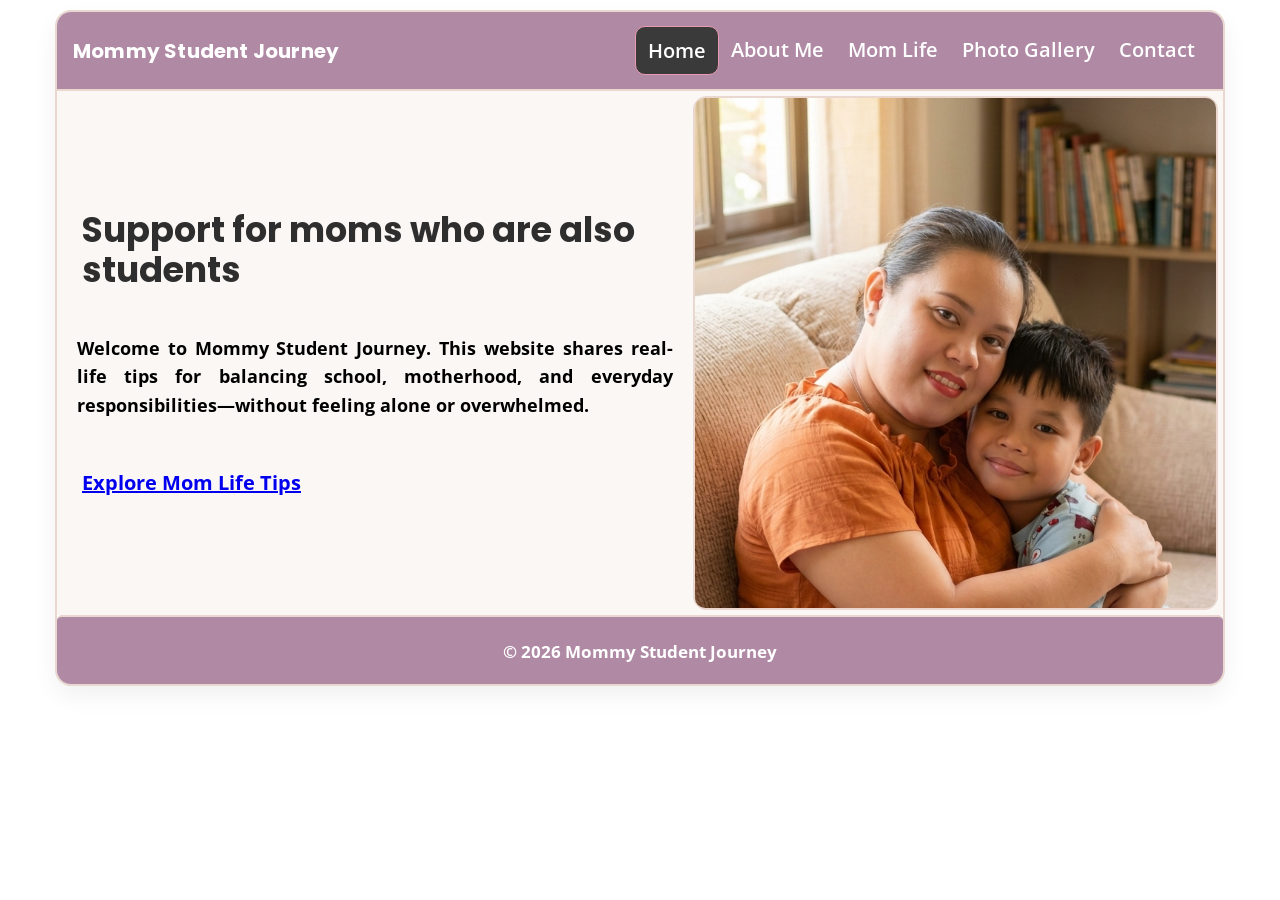
<file: index.html>
<!DOCTYPE html>
<html lang="en">
  <head>
    <meta charset="UTF-8" />
    <meta name="viewport" content="width=device-width, initial-scale=1.0" />
    <title>Mommy Student Journey | Home</title>
    <meta
      name="description"
      content="Mommy Student Journey: tips and support for moms balancing school, family, and daily life."
    />

    <link rel="preconnect" href="https://fonts.googleapis.com" />
    <link rel="preconnect" href="https://fonts.gstatic.com" crossorigin />
    <link
      href="https://fonts.googleapis.com/css2?family=Open+Sans:wght@400;600;700&family=Poppins:wght@600;700;800&display=swap"
      rel="stylesheet"
    />
    <link rel="stylesheet" href="style.css" />
  </head>

  <body>
   
    <div class="container">
      <div class="boxed">
        <div class="navbar">
          <a class="brand" href="index.html">Mommy Student Journey</a>

         <button
  class="menu-btn"
  id="menuToggle"
  aria-label="Toggle menu"
  aria-expanded="false"
  aria-controls="navLinks"
  type="button"
         >
  Menu ☰
</button>

          <div class="nav-links" id="navLinks">
            <a class="active" href="index.html">Home</a>
            <a href="about.html">About Me</a>
            <a href="momlife.html">Mom Life</a>
            <a href="gallery.html">Photo Gallery</a>
            <a href="contact.html">Contact</a>
          </div>
        </div>

        <div class="hero">
          <div>
            
            <h1>Support for moms who are also students</h1>
            <p>
              Welcome to Mommy Student Journey. This website shares real-life tips for
              balancing school, motherhood, and everyday responsibilities—without feeling
              alone or overwhelmed.
            </p>
            <a class="cta" href="momlife.html">Explore Mom Life Tips</a>
          </div>

          <div class="hero-media">
            <img
              src="assets/mom1.jpg.png"
              alt="Illustration of a mom and student life"
              loading="lazy"
            />
          </div>
        </div>

        
         

        <div class="footer">
          <small>© 2026 Mommy Student Journey</small>
        </div>
      </div>
    </div>

    <script src="script.js"></script>
  </body>
</html>
</file>
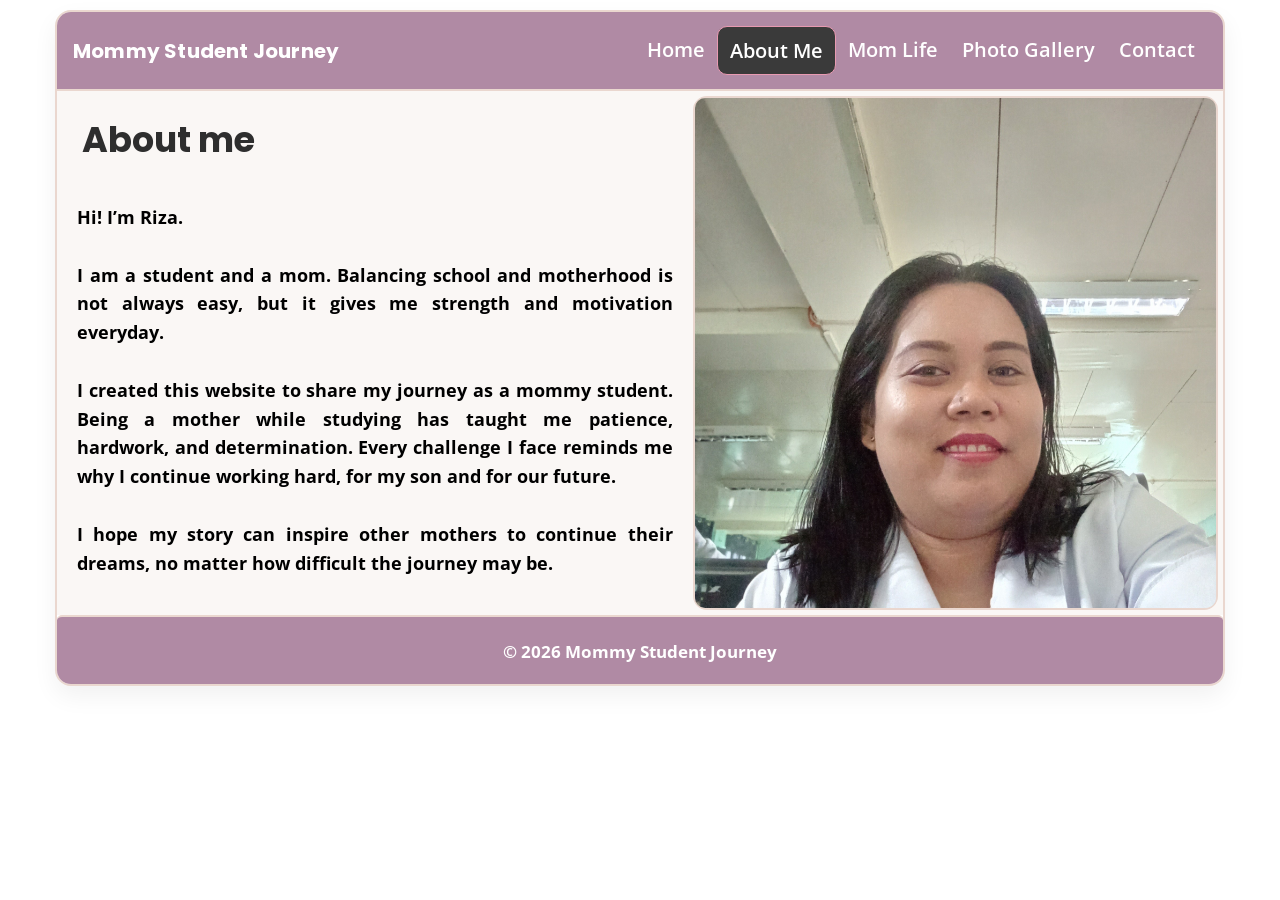
<file: about.html>
<!DOCTYPE html>
<html lang="en">
  <head>
    <meta charset="UTF-8" />
    <meta name="viewport" content="width=device-width, initial-scale=1.0" />
    <title>Mommy Student Journey | About Me</title>
    <meta
      name="description"
      content="About the owner of Mommy Student Journey and the purpose of the website."
    />

    <link rel="preconnect" href="https://fonts.googleapis.com" />
    <link rel="preconnect" href="https://fonts.gstatic.com" crossorigin />
    <link
      href="https://fonts.googleapis.com/css2?family=Open+Sans:wght@400;600;700&family=Poppins:wght@600;700;800&display=swap"
      rel="stylesheet"
    />
    <link rel="stylesheet" href="style.css" />
  </head>

  <body>
    <div class="container">
      <div class="boxed">
        <div class="navbar">
          <a class="brand" href="index.html">Mommy Student Journey</a>

         <button
  class="menu-btn"
  id="menuToggle"
  aria-label="Toggle menu"
  aria-expanded="false"
  aria-controls="navLinks"
  type="button"
         >
  Menu ☰
</button>

          <div class="nav-links" id="navLinks">
            <a href="index.html">Home</a>
            <a class="active" href="about.html">About Me</a>
            <a href="momlife.html">Mom Life</a>
            <a href="gallery.html">Photo Gallery</a>
            <a href="contact.html">Contact</a>
          </div>
        </div>

        <div class="hero">
          <div>
            
            <h1>About me</h1>
            <p>
              Hi! I’m Riza.
          <br>
          <br>
          I am a student and a mom. Balancing school and motherhood is not always easy, but it gives me strength and motivation everyday.
          <br>
          <br>
          I created this website to share my journey as a mommy student. Being a mother while studying has taught me patience, hardwork, and determination. Every challenge I face reminds me why I continue working hard, for my son and for our future.
          <br>
          <br>
          I hope my story can inspire other mothers to continue their dreams, no matter how difficult the journey may be.
        </p>
              
           
          </div>

          <div class="hero-media">
            <img
              src="assets/me.jpg"
              alt="Warm illustration representing student mom life"
              loading="lazy"
            />
          </div>
        </div>

        
        <div class="footer">
          <small>© 2026 Mommy Student Journey</small>
        </div>
      </div>
    </div>

    <script src="script.js"></script>
  </body>
</html>
</file>
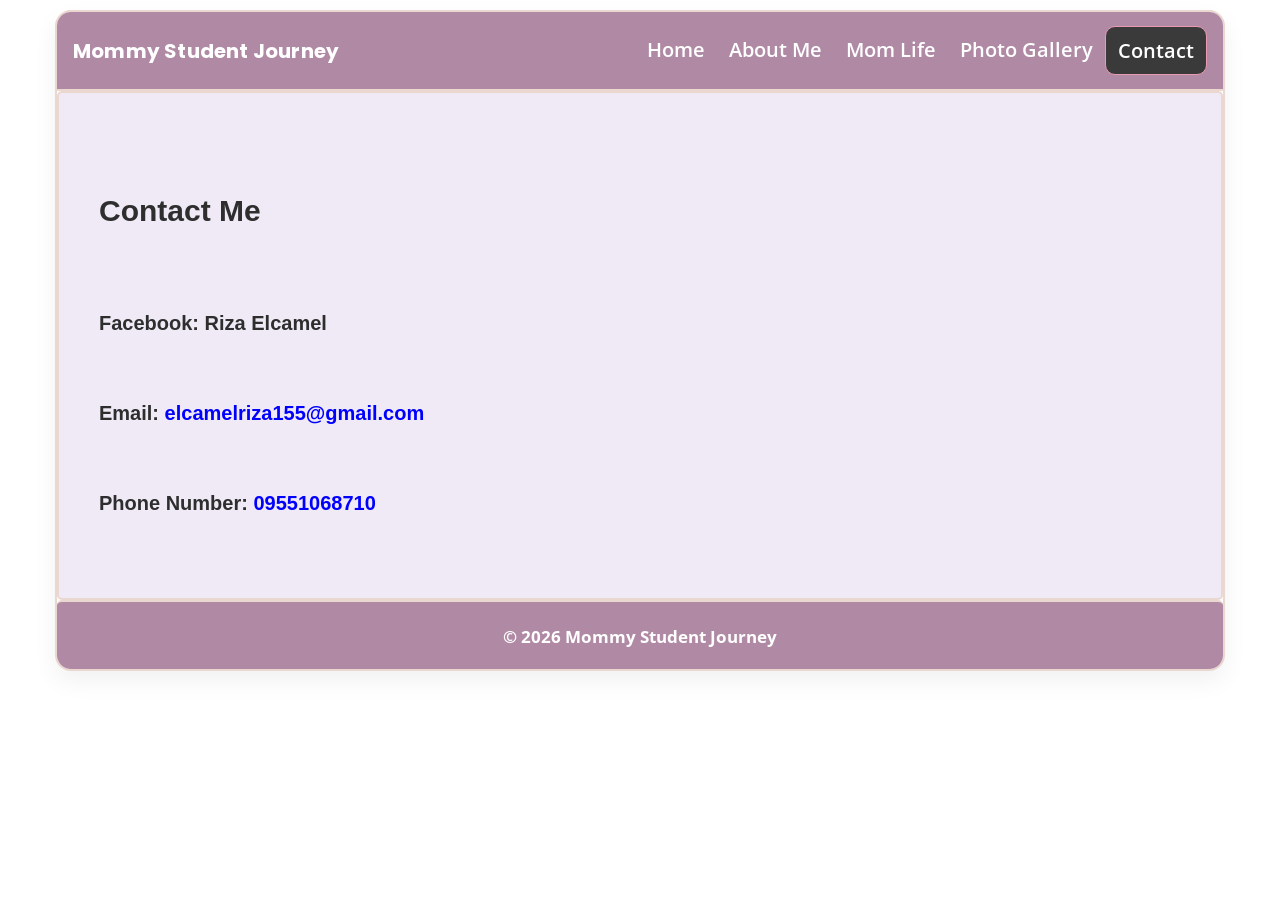
<file: contact.html>
<!DOCTYPE html>
<html lang="en">
  <head>
    <meta charset="UTF-8" />
    <meta name="viewport" content="width=device-width, initial-scale=1.0" />
    <title>Mommy Student Journey | Contact Me</title>
    <meta
      name="description"
      content="Contact the owner of Mommy Student Journey."
    />

    <link rel="preconnect" href="https://fonts.googleapis.com" />
    <link rel="preconnect" href="https://fonts.gstatic.com" crossorigin />
    <link
      href="https://fonts.googleapis.com/css2?family=Open+Sans:wght@400;600;700&family=Poppins:wght@600;700;800&display=swap"
      rel="stylesheet"
    />
    <link rel="stylesheet" href="style.css" />
  </head>

  <body>
    <div class="container">
      <div class="boxed">
        <div class="navbar">
          <a class="brand" href="index.html">Mommy Student Journey</a>

          <button
  class="menu-btn"
  id="menuToggle"
  aria-label="Toggle menu"
  aria-expanded="false"
  aria-controls="navLinks"
  type="button"
         >
  Menu ☰
</button>

          <div class="nav-links" id="navLinks">
            <a href="index.html">Home</a>
            <a href="about.html">About Me</a>
            <a href="momlife.html">Mom Life</a>
            <a href="gallery.html">Photo Gallery</a>
            <a class="active" href="contact.html">Contact</a>
          </div>
        </div>
       
         <section id="contact">
         <h2>Contact Me</h2>
         <p><strong>Facebook:</strong> Riza Elcamel</p>
         <p><strong>Email:</strong> 
         <a href="mailto:elcamelriza155@gmail.com">
          elcamelriza155@gmail.com
            </a>
          </p>
        <p><strong>Phone Number:</strong> 
        <a href="tel:09551068710">
          09551068710
        </a>
       </p>
      </section>
       
            

        <div class="footer">
          <small>© 2026 Mommy Student Journey</small>
        </div>
     
   

    <script src="script.js"></script>
  </body>
</html>
</file>
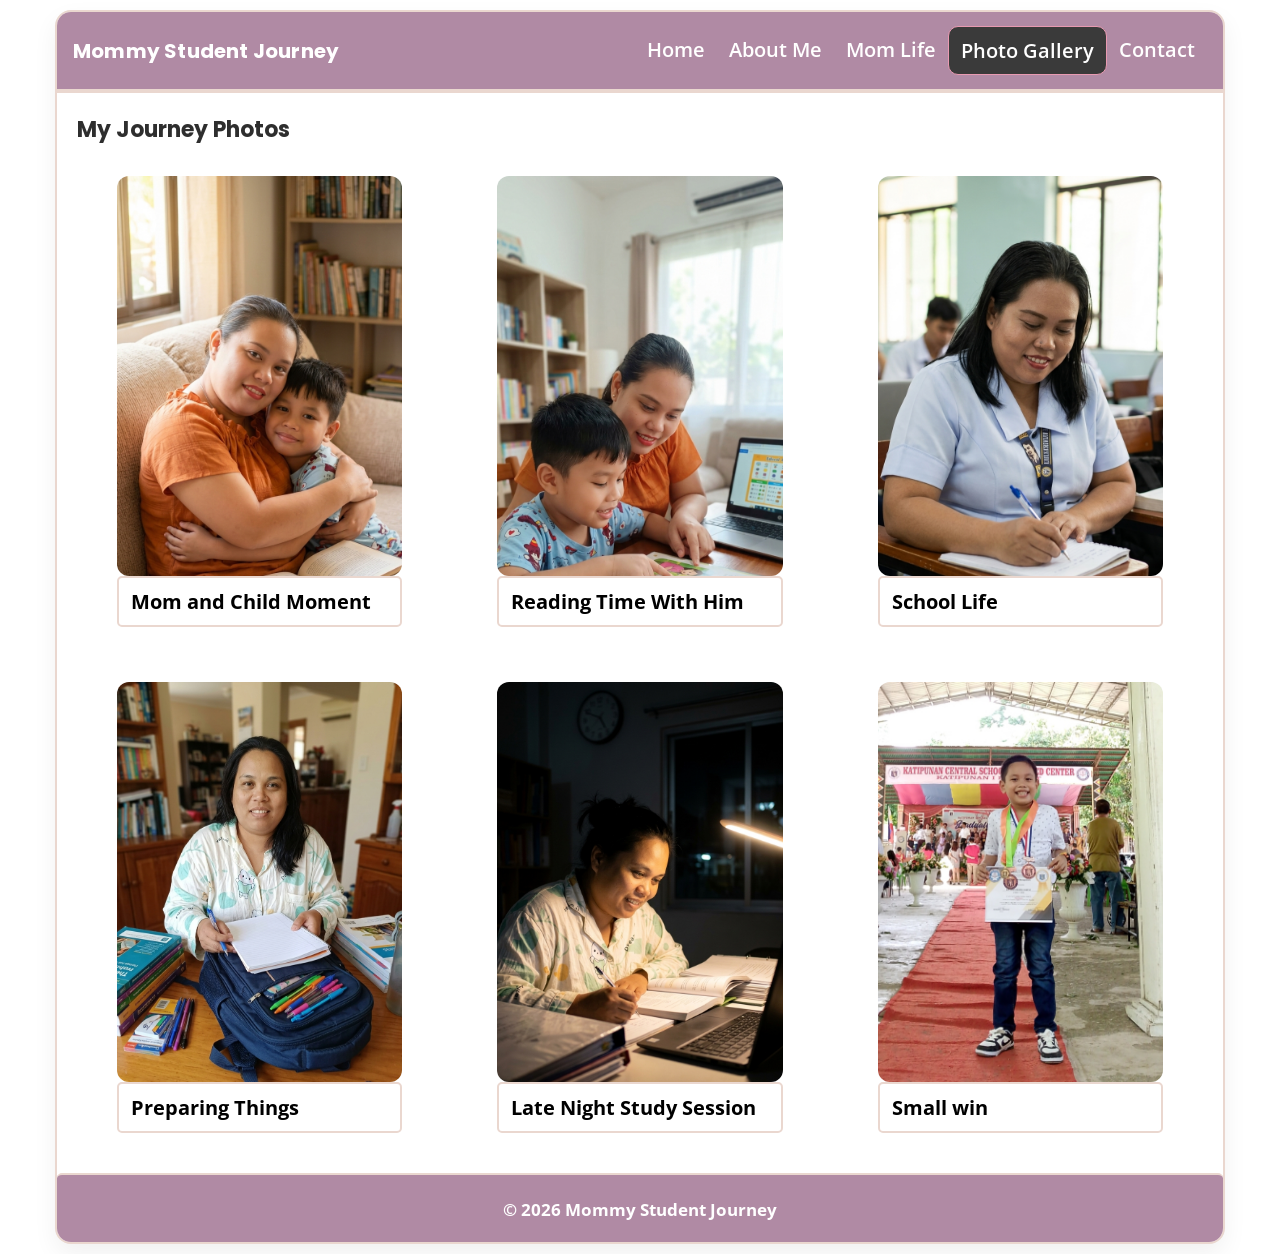
<file: gallery.html>
<!DOCTYPE html>
<html lang="en">
  <head>
    <meta charset="UTF-8" />
    <meta name="viewport" content="width=device-width, initial-scale=1.0" />
    <title>Mommy Student Journey | Photo Gallery</title>
    <meta
      name="description"
      content="Photo Gallery of Mommy Student Journey: family moments and student life."
    />

    <link rel="preconnect" href="https://fonts.googleapis.com" />
    <link rel="preconnect" href="https://fonts.gstatic.com" crossorigin />
    <link
      href="https://fonts.googleapis.com/css2?family=Open+Sans:wght@400;600;700&family=Poppins:wght@600;700;800&display=swap"
      rel="stylesheet"
    />
    <link rel="stylesheet" href="style.css" />
  </head>

  <body>
    <div class="container">
      <div class="boxed">
        <div class="navbar">
          <a class="brand" href="index.html">Mommy Student Journey</a>

         <button
  class="menu-btn"
  id="menuToggle"
  aria-label="Toggle menu"
  aria-expanded="false"
  aria-controls="navLinks"
  type="button"
         >
  Menu ☰
</button>

          <div class="nav-links" id="navLinks">
            <a href="index.html">Home</a>
            <a href="about.html">About Me</a>
            <a href="momlife.html">Mom Life</a>
            <a class="active" href="gallery.html">Photo Gallery</a>
            <a href="contact.html">Contact</a>
          </div>
        </div>

        
        <div class="section">
          <h2>My Journey Photos</h2>

          <div class="gallery-grid">
            <figure class="photo">
              <img
                src="assets/mom1.jpg.png"
                alt="Family moment placeholder photo"
                loading="lazy"
              />
              <figcaption>Mom and Child Moment</figcaption>
            </figure>
            
            <figure class="photo">
              <img
                src="assets/mom2.jpg.png"
                alt="Family moment placeholder photo"
                loading="lazy"
              />
              <figcaption>Reading Time With Him</figcaption>
            </figure>
            
            <figure class="photo">
              <img
                src="assets/mom3.jpg.png"
                alt="Family moment placeholder photo"
                loading="lazy"
              />
              <figcaption>School Life</figcaption>
            </figure>
            
            <figure class="photo">
              <img
                src="assets/mom4.jpg.png"
                alt="Family moment placeholder photo"
                loading="lazy"
              />
              <figcaption>Preparing Things</figcaption>
            </figure>

            <figure class="photo">
              <img
                src="assets/mom5.jpg.png"
                alt="Study day placeholder photo"
                loading="lazy"
              />
              <figcaption>Late Night Study Session</figcaption>
            </figure>

            <figure class="photo">
              <img
                src="assets/mom8.jpg"
                alt="Small win placeholder photo"
                loading="lazy"
              />
              <figcaption>Small win</figcaption>
            </figure>
          </div>
        </div>

        <div class="footer">
          <small>© 2026 Mommy Student Journey</small>
        </div>
      </div>
    </div>

    <script src="script.js"></script>
  </body>
</html>
</file>
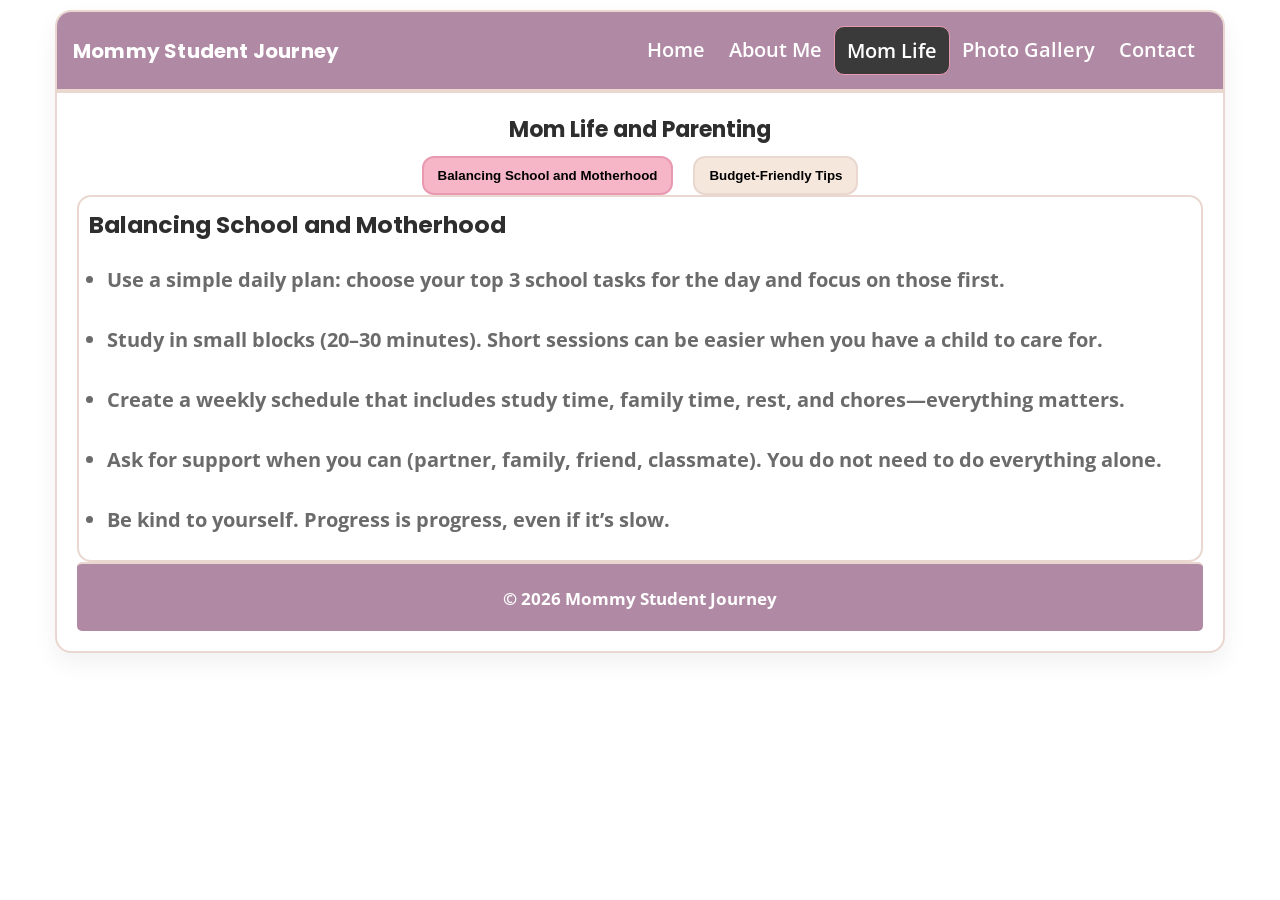
<file: momlife.html>
<!DOCTYPE html>
<html lang="en">
  <head>
    <meta charset="UTF-8" />
    <meta name="viewport" content="width=device-width, initial-scale=1.0" />
    <title>Mommy Student Journey | Mom Life</title>
    <meta
      name="description"
      content="Mom Life and Parenting: balancing school and motherhood, plus budget-friendly tips."
    />

    <link rel="preconnect" href="https://fonts.googleapis.com" />
    <link rel="preconnect" href="https://fonts.gstatic.com" crossorigin />
    <link
      href="https://fonts.googleapis.com/css2?family=Open+Sans:wght@400;600;700&family=Poppins:wght@600;700;800&display=swap"
      rel="stylesheet"
    />
    <link rel="stylesheet" href="style.css" />
  </head>

  <body>
    <div class="container">
      <div class="boxed">
        <div class="navbar">
          <a class="brand" href="index.html">Mommy Student Journey</a>

          <button
  class="menu-btn"
  id="menuToggle"
  aria-label="Toggle menu"
  aria-expanded="false"
  aria-controls="navLinks"
  type="button"
         >
  Menu ☰
</button>

          <div class="nav-links" id="navLinks">
            <a href="index.html">Home</a>
            <a href="about.html">About Me</a>
            <a class="active" href="momlife.html">Mom Life</a>
            <a href="gallery.html">Photo Gallery</a>
            <a href="contact.html">Contact</a>
          </div>
        </div>

        <div class="section">
          <h2 class="center-title">Mom Life and Parenting</h2>

          <div class="tab-buttons">
            <button id="btnBalance" type="button">Balancing School and Motherhood</button>
            <button id="btnBudget" type="button">Budget-Friendly Tips</button>
          </div>

          <!-- All visible content is written here in HTML.
               JavaScript only shows/hides these sections. -->
          <div id="balanceContent" class="tab-content">
            <h3>Balancing School and Motherhood</h3>
            <ul>
              <li>
                Use a simple daily plan: choose your top 3 school tasks for the day and focus
                on those first.
              </li>
              <li>
                Study in small blocks (20–30 minutes). Short sessions can be easier when you
                have a child to care for.
              </li>
              <li>
                Create a weekly schedule that includes study time, family time, rest, and
                chores—everything matters.
              </li>
              <li>
                Ask for support when you can (partner, family, friend, classmate). You do not
                need to do everything alone.
              </li>
              <li>
                Be kind to yourself. Progress is progress, even if it’s slow.
              </li>
            </ul>
          </div>

          <div id="budgetContent" class="tab-content">
            <h3>Budget-Friendly Tips</h3>
            <ul>
              <li>Track your spending for one week to see where your money goes.</li>
              <li>
                Plan simple meals. Cooking at home can save money and time, especially with a
                short weekly meal plan.
              </li>
              <li>
                Prepare school supplies early and buy only what you need. Look for sales or
                second-hand options.
              </li>
              <li>
                Use free resources: online notes, library books, and free learning websites.
              </li>
              <li>
                Set a small “emergency” amount every week, even if it’s just a little.
              </li>
            </ul>
          </div>
        

        <div class="footer">
          <small>© 2026 Mommy Student Journey</small>
        </div>
      </div>
    </div>

    <script src="script.js"></script>
  </body>
</html>
</file>
<file: style.css>
/* Mommy Student Journey - beginner-friendly styles */

:root{
  --bg: white;          /* light warm */
  --card: #ffffff;
  --text: #2e2e2e;        /* dark gray */
  --muted: #6b6b6b;
  --pink: #f7b6c8;        /* soft pink */
  --pink-dark: #e89ab1;
  --cream: #fff1e6;       /* light beige/cream */
  --brown: #b58b6a;       /* light brown */
  --border: #ead7cf;
  --shadow: 0 10px 25px rgba(0,0,0,.06);
}

*{ box-sizing: border-box; }
padding
html,body {
  margin: 0;
  padding: 0;
  overflow-x: hidden;
 
}


body{
  display: flex;
  flex-direction: column;
  margin: 0;
  font-family: "Open Sans", system-ui, -apple-system, Segoe UI, Roboto, Arial, sans-serif;
  color: var(--text);
  background: linear-gradient(180deg, var(--bg), #ffffff);
  font-weight: bolder;
  font-size: 20px;
 
}
main{
  flex:1;
}

img{
   width: 100%; 
   height: auto; 
   display: block;
   object-fit: cover;
   object-position: top;
   }



.container{
  width:100%;
  max-width:1200px ;
  margin: auto;
  display: flex;
  flex-direction: column;
  flex-wrap: wrap;
  padding: 10px 15px;
  min-height: 100vh;
}
.content {
  flex:1;
  
}




.boxed{
  background: var(--card);
  border: 2px solid var(--border);
  border-radius: 16px;
  box-shadow: var(--shadow);
  overflow: hidden;
  height: auto;
  max-height: 100%;
  min-height: 150px;
}

/* Navbar */
.navbar{
  display: flex;
  align-items: center;
  justify-content: space-between;
  gap: 16px;
  padding: 14px 16px;
  background:#B08AA4;
  border-bottom: 2px solid var(--border);
}

.brand{
  font-family: Poppins, system-ui, -apple-system, Segoe UI, Roboto, Arial, sans-serif;
  font-weight: 700;
  letter-spacing: .2px;
  color:white;
  text-decoration: none;
}

.nav-links{
  display: flex;
  flex-direction: row;
  align-items: flex-start;
 
  flex-wrap: wrap;
  
  
  
  
}

.nav-links a{
  display: block;
  padding: 10px 12px;
  border-radius: 10px;
  text-decoration: none;
  color:white;
  font-weight: 600;
}

.nav-links a:hover{
  background:#E8BFCF;
  color:white;
}

.nav-links a.active{
  background:#3A3A3A;
  border: 1px solid var(--pink-dark);
  width: fit-content;
  left:0;
}

.menu-btn{
  display: none;
  border: 2px solid var(--border);
  background: #fff;
  border-radius: 10px;
  padding: 10px 12px;
  cursor: pointer;
  font-weight: 700;
}

.menu-btn:hover{
  background:#3A3A3A;
  color:white;
}

/* Hero */
.hero{
  display: flex;
  align-items: center;
  justify-content: space-between;
  max-width: 1200px;
  margin:auto;
  gap: 5px;
  padding: 5px;
  background-color: #FAF7F5;

}

.hero > div:first-child{
  flex: 1.2;
  min-width: 280px;
  
}

.hero-media{
  flex: 1;
  min-width: 260px;
}

.hero h1{
  font-family: Poppins, system-ui, -apple-system, Segoe UI, Roboto, Arial, sans-serif;
  margin: 0 0 8px;
  font-size: 34px;
  line-height: 1.15;
  font-size: 35px;
  padding: 20px;
}

.hero p{
  margin: 0 0 14px;
  color:black;
  font-size: 18px;
  line-height: 1.6;
  padding: 15px;
  text-align: justify;
}


.hero-media{
  border-radius: 14px;
  border: 2px solid var(--border);
 
 
}
.hero-media img{
  position: relative;
  z-index: 1;
  display: block;
  width: 100%;
  max-height: 510px;
  object-fit:cover;
  object-position:center 20%;
  border-radius: 10px;
  
}
.cta{
  display: inline-block;
  padding: 20px;
  
}

.section{
  padding: 20px;
  border-top: 2px solid var(--border);

  

}

.section h2{
  font-family: Poppins, system-ui, -apple-system, Segoe UI, Roboto, Arial, sans-serif;
  margin: 0 0 10px;
  font-size: 22px;
  
}

.cards{
  display: grid;
  grid-template-columns: repeat(3, 1fr);
  gap: 10px;
}

.card{
  border: 2px solid var(--border);
  border-radius: 14px;
  padding: 10px;
  background: #fff;
}

.card h3{
  margin: 0 0 6px;
  font-family: Poppins, system-ui, -apple-system, Segoe UI, Roboto, Arial, sans-serif;
}

.card p{
  margin: 0;
  color: var(--muted);
  line-height: 1.6;
}

/* Mom Life page (buttons + content) */
.center-title{
  text-align: center;
  margin: 0 0 14px;
  font-family: Poppins, system-ui, -apple-system, Segoe UI, Roboto, Arial, sans-serif;
  
  
}

.tab-buttons{
  display: flex;
  justify-content: center;
  gap: 20px;
  flex-wrap: wrap;
  
}

.tab-buttons button{
  border: 2px solid var(--border);
  background: #F6E7DD;
  border-radius: 12px;
  padding: 10px 14px;
  cursor: pointer;
  font-weight: 800;
  gap:20px;

}

.tab-buttons button:hover{
  background: rgba(247,182,200,.35);
}

.tab-buttons button.active{
  background: var(--pink);
  border-color: var(--pink-dark);
}

.tab-content{
  display: none;
  max-width: 100%;
  margin:auto;
  border: 2px solid var(--border);
  border-radius: 14px;
  padding: 10px;
  background: #fff;
  
  
}

.tab-content.active{
  display: block;
}

.tab-content h3{
  margin: 0 0 8px;
  font-family: Poppins, system-ui, -apple-system, Segoe UI, Roboto, Arial, sans-serif;
  
}

.tab-content ul{
  margin:0;
  padding-left: 18px;
  color: var(--muted);
  line-height: 3.0;
  width: 100%;
  
 
}


/* Gallery */
.gallery-grid{
  display: grid;
  grid-template-columns: repeat(3, 1fr);
  gap: 15px;
}

.photo img{
  width: 100%;
  height: 400px;
  object-fit: cover;
  display: block;
  border-radius: 12px;
  transition: transform .3s ease;
  cursor: pointer;
}
.photo img:hover{
  transform: scale(1.05);
}

.photo figcaption{
  padding: 10px 12px;
  color: black;
  border: solid 2px var(--border);
  border-radius: 5px;
}

/* Contact */
#contact {
  padding: 40px;
  gap:40px;
  font-family: Arial;
  border:solid 2px var(--border);
  border-radius: 5px;
  background:#EFEAF5;
  font-size: 20px;
  width: 100%;
  line-height: 3.5;
  
  
}

#contact a {
  color: blue;
  text-decoration: none;
}

#contact a:hover {
  text-decoration: underline;
}

.btn{
  margin-top: 12px;
  display: inline-block;
  padding: 11px 14px;
  border-radius: 12px;
  background: var(--pink);
  border: 1px solid var(--pink-dark);
  color: var(--text);
  text-decoration: none;
  font-weight: 900;
  cursor: pointer;
}

.btn:hover{ filter: brightness(.98); }

.footer{
  padding: 20px;
  border-top: 2px solid var(--border);
  background:#B08AA4;
  color:white;
  text-align: center;
  border-radius: 5px;
}

/* Responsive */
@media (max-width: 850px){
  .cards{ grid-template-columns: 1fr; }
  .gallery-grid{ grid-template-columns: 1fr; }

  .hero{
    flex-direction: column;
    align-items: stretch;
  }

  .hero-media{
    order: -1; /* image on top */
  }
  @media(max-width:768px){
    .content{
      padding-bottom: 20px;
    }
  }

  /* mobile menu */
  .menu-btn{ display: block; }
  @media (max-width: 768px) {
  .nav-links a {
    display: block;
    margin: 5px; /* mao ni magpaliit sa highlight */
    padding: 6px 12px;
    border-radius: 8px;
  }

  .nav-links a:hover{
    background-color:#E8BFCF;
}
.nav-links :active {
  background-color:#3A3A3A ;
}
  .nav-links{
    display: none;
    width: 100%;
    margin-top: 10px;
    flex-direction: column;
    
   
    padding: 15px;
    border-radius: 10px;
  }
  

  .nav-links.open{
    display: flex;
  }

  .navbar{
    flex-wrap: wrap;
  }

  
}

}
</file>
